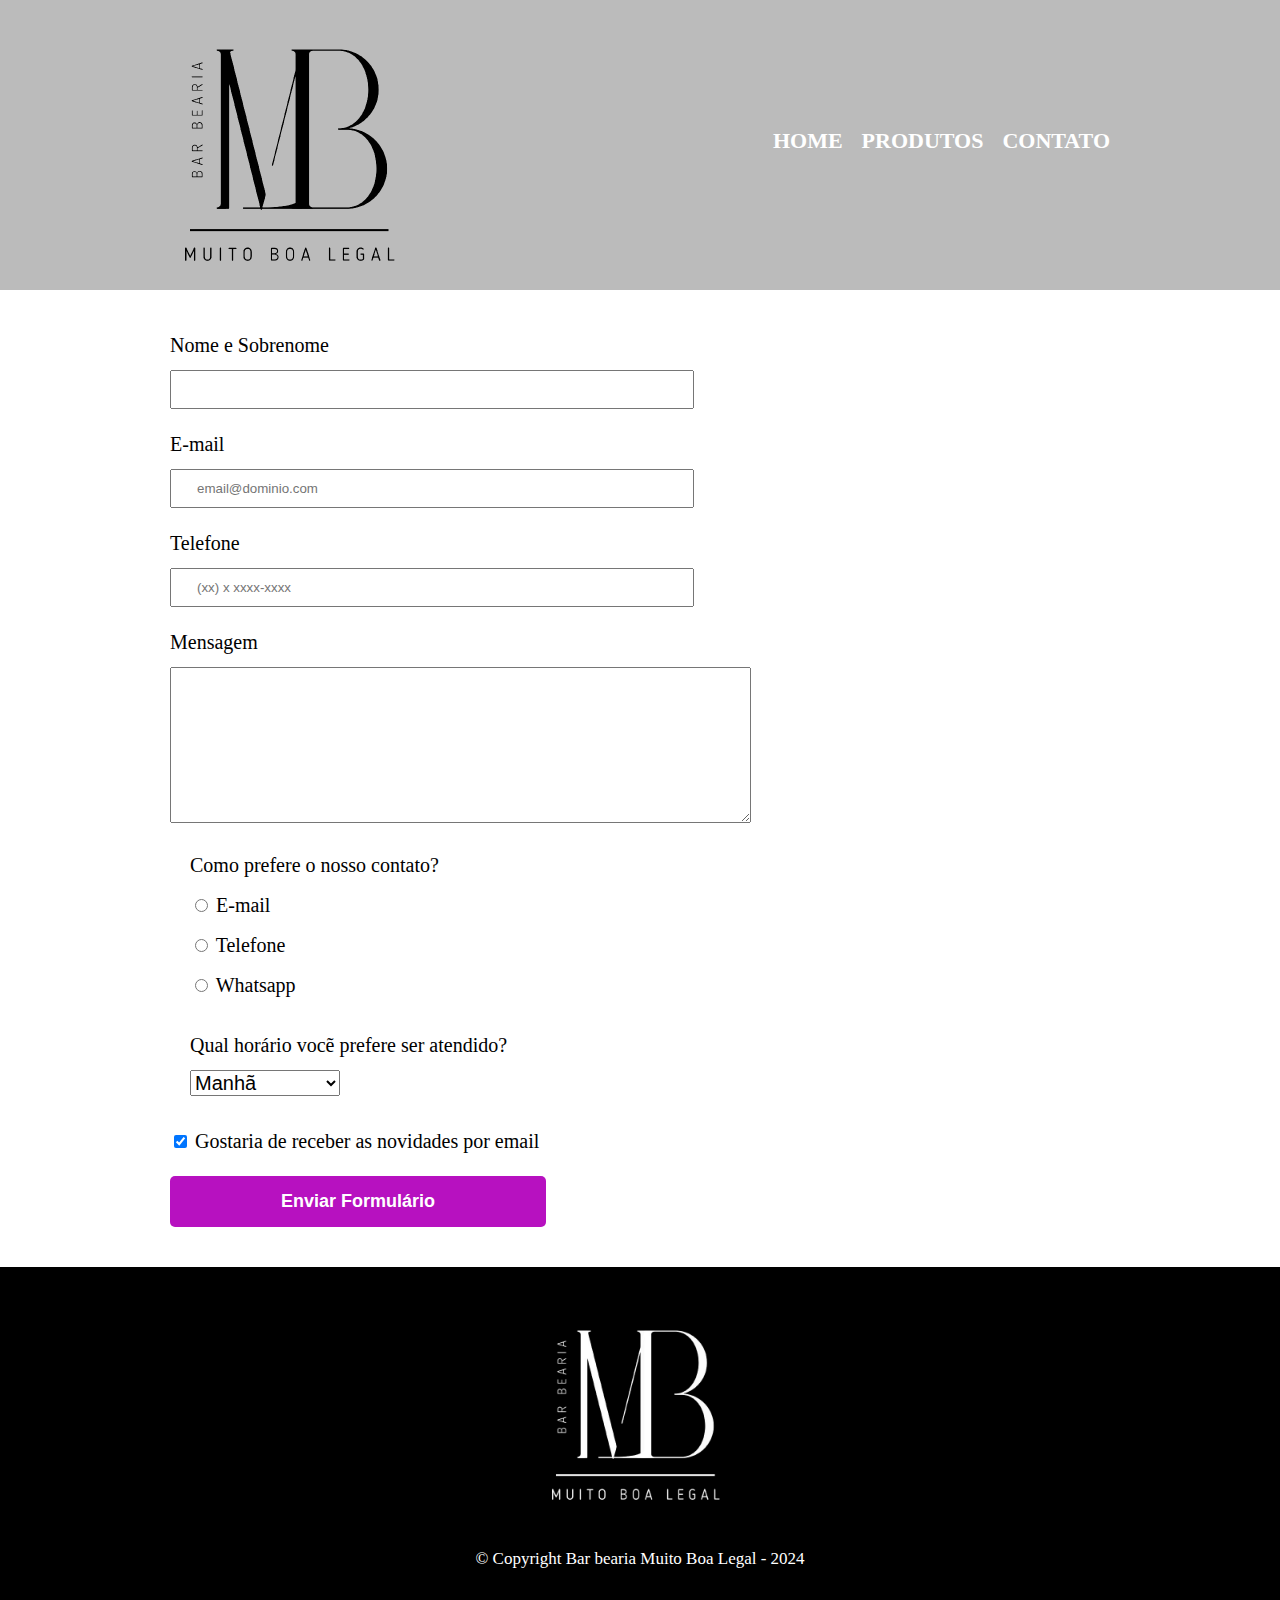
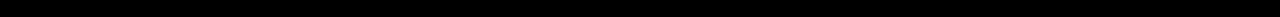
<file: contato.html>
<!DOCTYPE html>
<html lang="pt-br">

<head>
    <meta charset="UTF-8">
    <meta name="viewport" content="width=device-width, initial-scale=1.0">

    <title>Contato</title>

    <link rel="stylesheet" href="reset.css">
    <link rel="stylesheet" href="contato.css">
    <link rel="stylesheet" href="menu.css">

</head>

<body>

    <!-- MENU -->

    <header>
        <div class="caixa">
            <img src="img/logo-preto.png" alt="logo" class="logo-preto">
            <nav>
                <ul>
                    <li><a href="index.html">Home</a></li>
                    <li><a href="produtinhos.html">Produtos</a></li>
                    <li><a href="contato.html">Contato</a></li>
                </ul>
            </nav>
        </div>
    </header>

    <!-- /MENU -->
    
    <main>
        <form>
        <label for="nomesobrenome"> Nome e Sobrenome </label>
        <input type="text" id="nomesobrenome" class="input-padrao" required>

        <label for="email"> E-mail </label>
        <input type="email" id="email" class="input-padrao" required placeholder="email@dominio.com">

        <label for="telefone"> Telefone </label>
        <input type="tel" id="telefone" class="input-padrao" required placeholder="(xx) x xxxx-xxxx">

        <label for="mensagem"> Mensagem </label>
        <textarea name="" id="mensagem" cols="70" rows="10" required></textarea>
        <fieldset>
            <legend> Como prefere o nosso contato? </legend>
            <label for="radio-email"> 
                <input type="radio" name="contato" value="email" id="radio-email"> E-mail
            </label>
            <label for="radio-telefone"> 
                <input type="radio" name="contato" value="telefone" id="radio-telefone"> Telefone
            </label>
            <label for="radio-whatsapp"> 
                <input type="radio" name="contato" value="whatsapp" id="radio-whatsapp"> Whatsapp
            </label>
        </fieldset>

        <fieldset>
            <legend> Qual horário vocẽ prefere ser atendido? </legend>
            <select> 
                <option> Manhã </option>
                <option> Tarde </option>
                <option> Noite </option>
            </select>
        </fieldset>
    <label class="checkbox">
        <input type="checkbox" checked> Gostaria de receber as novidades por email
    </label>
    <input type="submit" value="Enviar Formulário" class="enviar">
    </form>
    </main>

    <footer>
        <img src="img/logo-branco.png" alt="logo branco alura Barbearia" class="logo-branco">
        <p class="copyright">&copy; Copyright Bar bearia Muito Boa Legal - 2024</p>
    </footer>

</body>

</html>
</file>
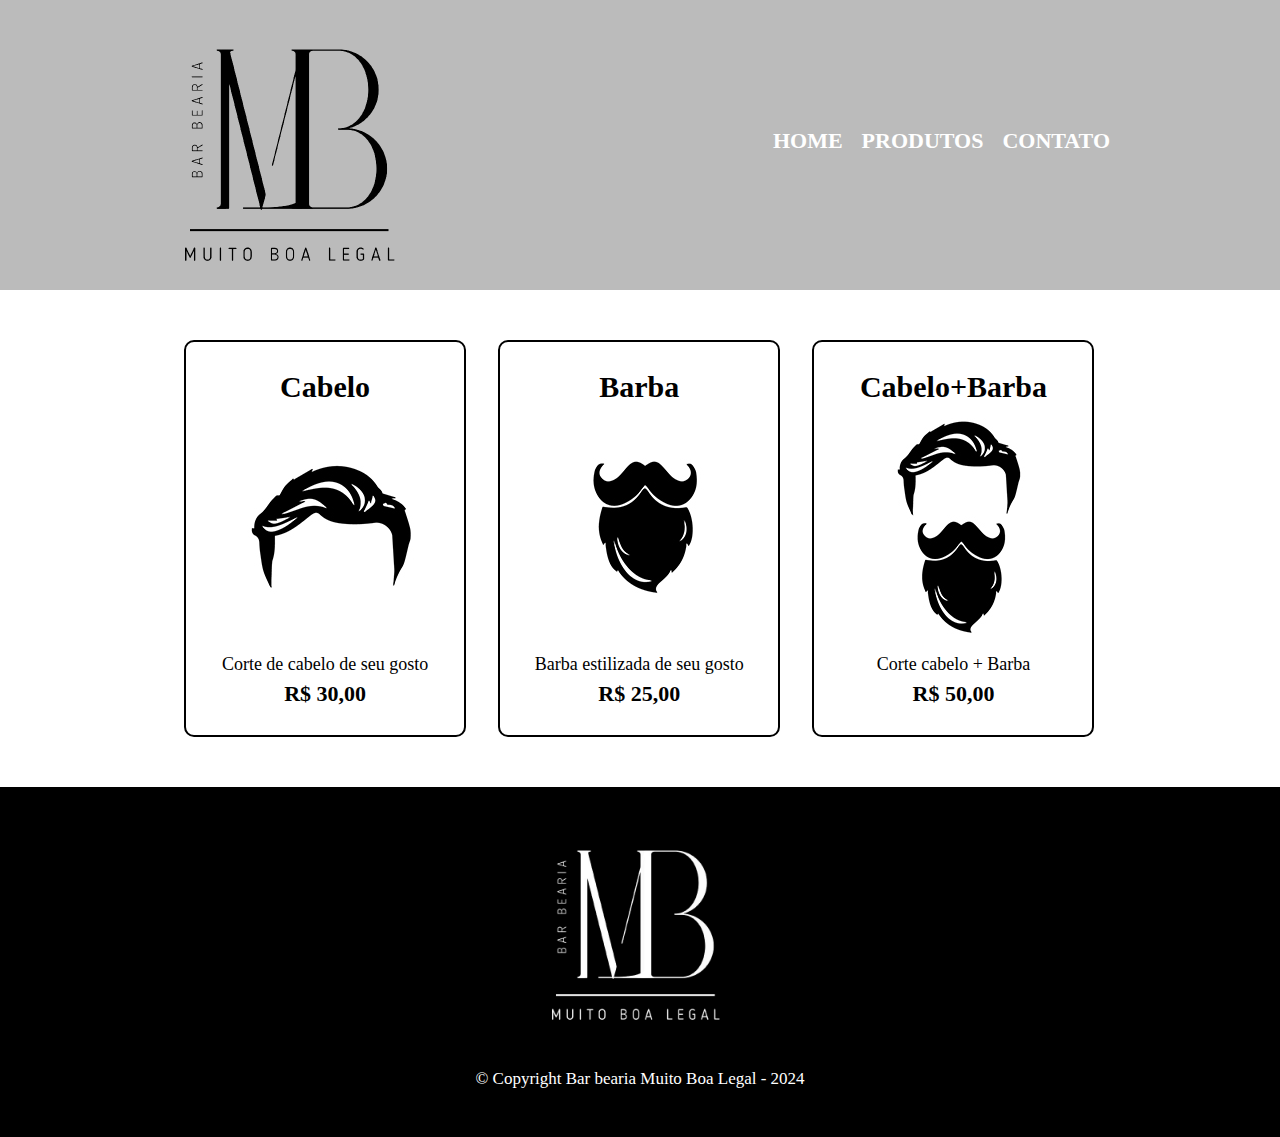
<file: produtinhos.html>
<!DOCTYPE html>
<html lang="pt-br">

<head>
    <meta charset="UTF-8">
    <meta name="viewport" content="width=device-width, initial-scale=1.0">

    <title>Produtos</title>

    <link rel="stylesheet" href="reset.css">
    <link rel="stylesheet" href="produtinhos.css">
    <link rel="stylesheet" href="menu.css">

</head>

<body>

    <!-- MENU -->

    <header>
        <div class="caixa">
            <img src="img/logo-preto.png" alt="logo" class="logo-preto">
            <nav>
                <ul>
                    <li><a href="index.html">Home</a></li>
                    <li><a href="produtinhos.html">Produtos</a></li>
                    <li><a href="contato.html">Contato</a></li>
                </ul>
            </nav>
        </div>
    </header>

    <!-- /MENU -->

    <main>
        <ul class="produtos">
            <li>
                <h2> Cabelo </h2>
                <img src="img/cabelo.jpg" alt="corte de cabelo">
                <p class="produto-descricao"> Corte de cabelo de seu gosto </p>
                <p class="produto-preco"> R$ 30,00 </p>
            </li>
            <li>
                <h2> Barba </h2>
                <img src="img/barba.jpg" alt="barba estilizada">
                <p class="produto-descricao"> Barba estilizada de seu gosto </p>
                <p class="produto-preco"> R$ 25,00 </p>
            </li>
            <li>
                <h2> Cabelo+Barba </h2>
                <img src="img/cabelo+barba.jpg" alt="corte de cabelo + barba estilizada">
                <p class="produto-descricao">Corte cabelo + Barba</p>
                <p class="produto-preco"> R$ 50,00 </p>
            </li>
        </ul>
    </main>
    <footer>
        <img src="img/logo-branco.png" alt="logo branco alura Barbearia" class="logo-branco">
        <p class="copyright">&copy; Copyright Bar bearia Muito Boa Legal - 2024</p>
    </footer>
</body>

</html>
</file>
<file: contato.css>
main {
    width: 940px;
    margin: 0 auto;
}

form {
    margin: 40px 0;
    line-height: 1.5;
}

form label, form legend, p, select, option {
    display:block;
    font-size: 20px;
    margin: 0 0 10px;
}

fieldset{
    margin: 20px;
}

select{
    width: 150px;
}

.input-padrao {
    display: block;
    margin: 0 0 20px;
    padding: 10px 25px;
    width: 50%;
}

.checkbox {
    margin: 20px 0;
}

.enviar {
    width:40%;
    padding: 15px 0;
    background: rgb(183, 17, 192);
    color: white;
    font-weight: bold;
    font-size: 18px;
    border: none;
    border-radius: 5px;
    transition: 1s all;
    cursor: pointer;
}

.enviar:hover {
    background: rgb(95, 1, 81);
    transform: scale(1.2);
}
</file>
<file: menu.css>
/*MENUS & COPYRIGHT GERAL*/
header {
    background-color: #BBBBBB;
    padding: 20px 0;
}

.caixa {
    position: relative;
    width: 940px;
    margin: 0 auto;
    display: flex;
}

nav {
    position: absolute;
    top: 110px;
    right: 0;
}

nav li {
    display: inline;
    margin: 0 0 0 15px;
}

nav a {
    text-transform: uppercase;
    color: white;
    font-weight: bold;
    font-size: 22px;
    text-decoration: none;
}

nav a:hover {
    color: #b036f7;
    text-decoration: underline;
}

/*---------------FOOTER---------------*/

footer {
    text-align: center;
    background: black;
    padding: 40px 0;
}

.copyright {
    color: white;
    font-size: 17px;
    margin: 40px 0 0;
    padding-bottom: 10px;
}

.logo-branco{
    width: 200px;
}

.logo-preto{
    width: 250px;
}
.ul1{
    display: flex;
}

/*---------------HOME---------------*/

.head-home{
background-image: url(img2/bannerblur.jpg);
background-size: cover;
}
.insta-home{
    height:auto ;
    width:40px ;
}
.face-home{
    height:auto ;
    width:35px ;
}
</file>
<file: produtinhos.css>
.produtos{
width: 940px;
margin: 0 auto;
padding: 50px 0;
}

.produtos li{
display: inline-block;
text-align: center;
width: 30%;
vertical-align: top;
margin: 0 1.5%;
padding: 30px 20px;
box-sizing: border-box;
border: 2px solid #000000;
border-radius: 10px;
}

.produtos li:hover {
    border-color: #b036f7;
}

.produtos li:active {
    border-color: #088C19;    
}

.produtos li:hover h2 {
    font-size: 34px;
}

.produtos h2 {
    font-size: 30px;
    font-weight: bold;
}            
.produto-descricao {
    font-size: 18px;
}
 
.produto-preco {
    font-size: 22px;
    font-weight: bold;
    margin-top: 10px;
 }
 footer {
    text-align: center;
    background: black;
    padding: 40px 0;
 }
 
 .copyright {
    color:white;
    font-size: 17px;
    margin: 20px 0 0;
    padding-bottom: 10px;
 }
</file>
